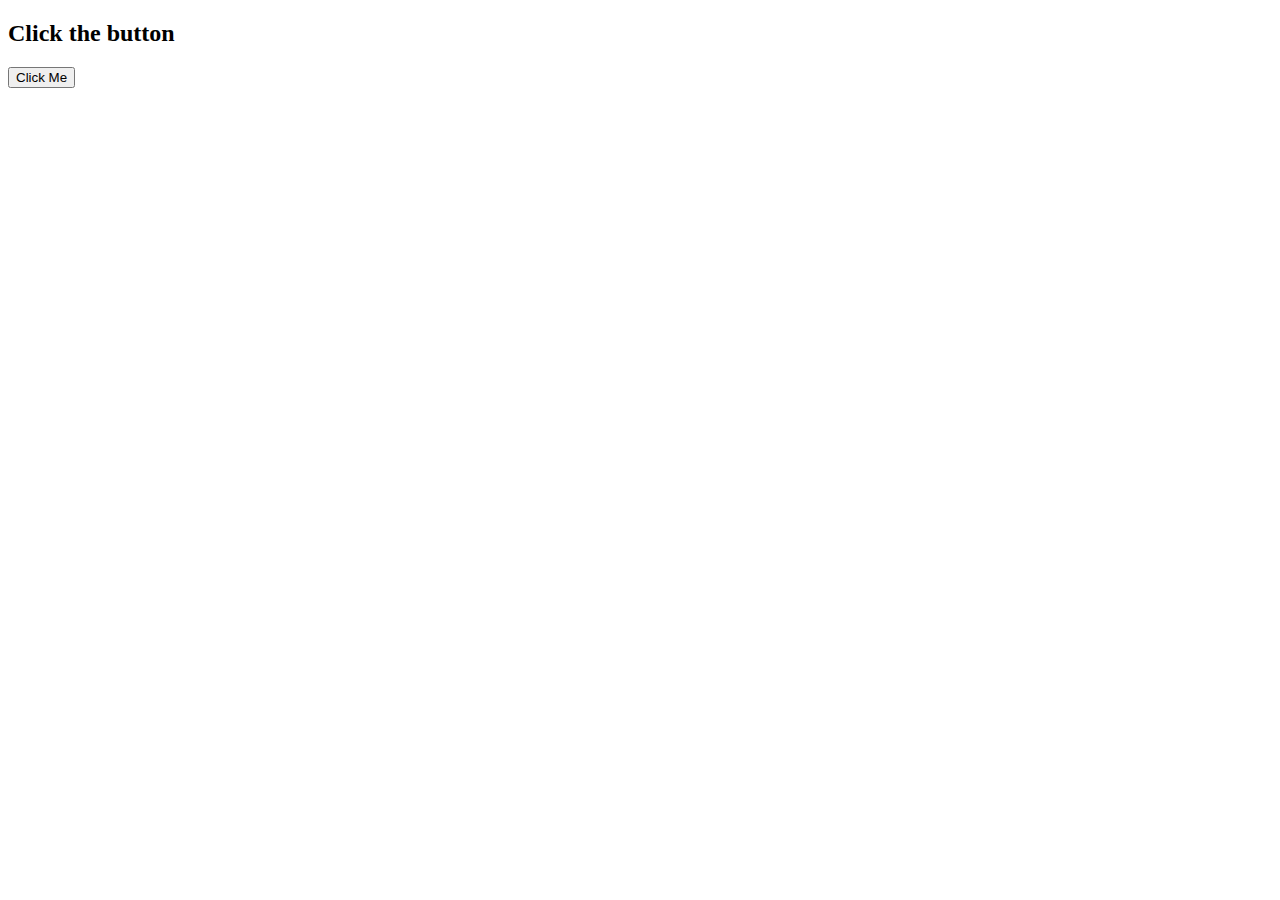
<file: alert_message.html>
<!DOCTYPE html>
<html>
<head>
    <title>Alert Example</title>
</head>
<body>

    <h2>Click the button</h2>
    <button onclick="showMessage()">Click Me</button>

    <script>
        function showMessage() {
            alert("Hello! This is JavaScript 😄");
        }
    </script>

</body>
</html>
</file>
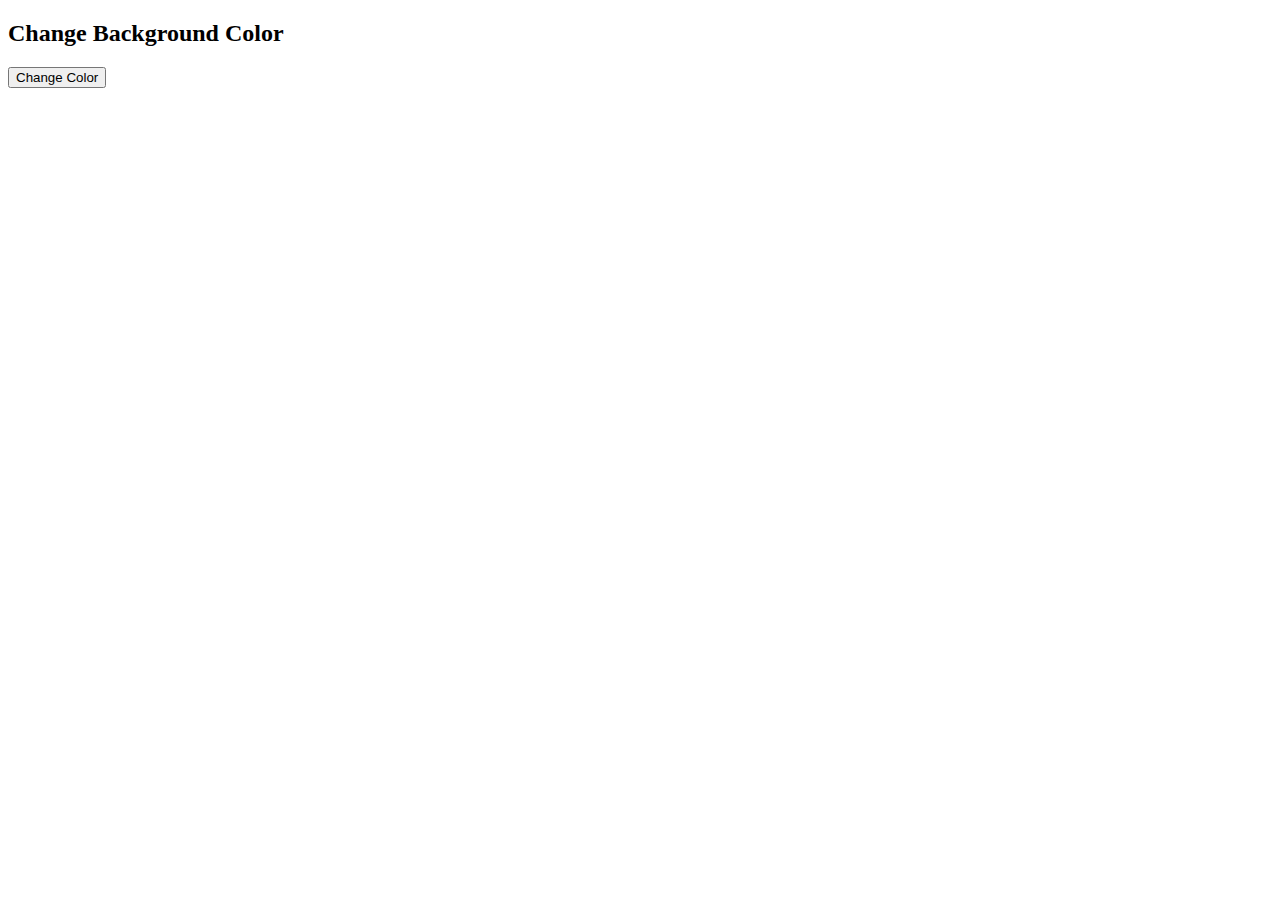
<file: change_bgcolour.html>
<!DOCTYPE html>
<html>
<head>
    <title>Change Background</title>
</head>
<body>

    <h2>Change Background Color</h2>
    <button onclick="changeColor()">Change Color</button>

    <script>
        function changeColor() {
            document.body.style.backgroundColor = "lightblue";
        }
    </script>

</body>
</html>
</file>
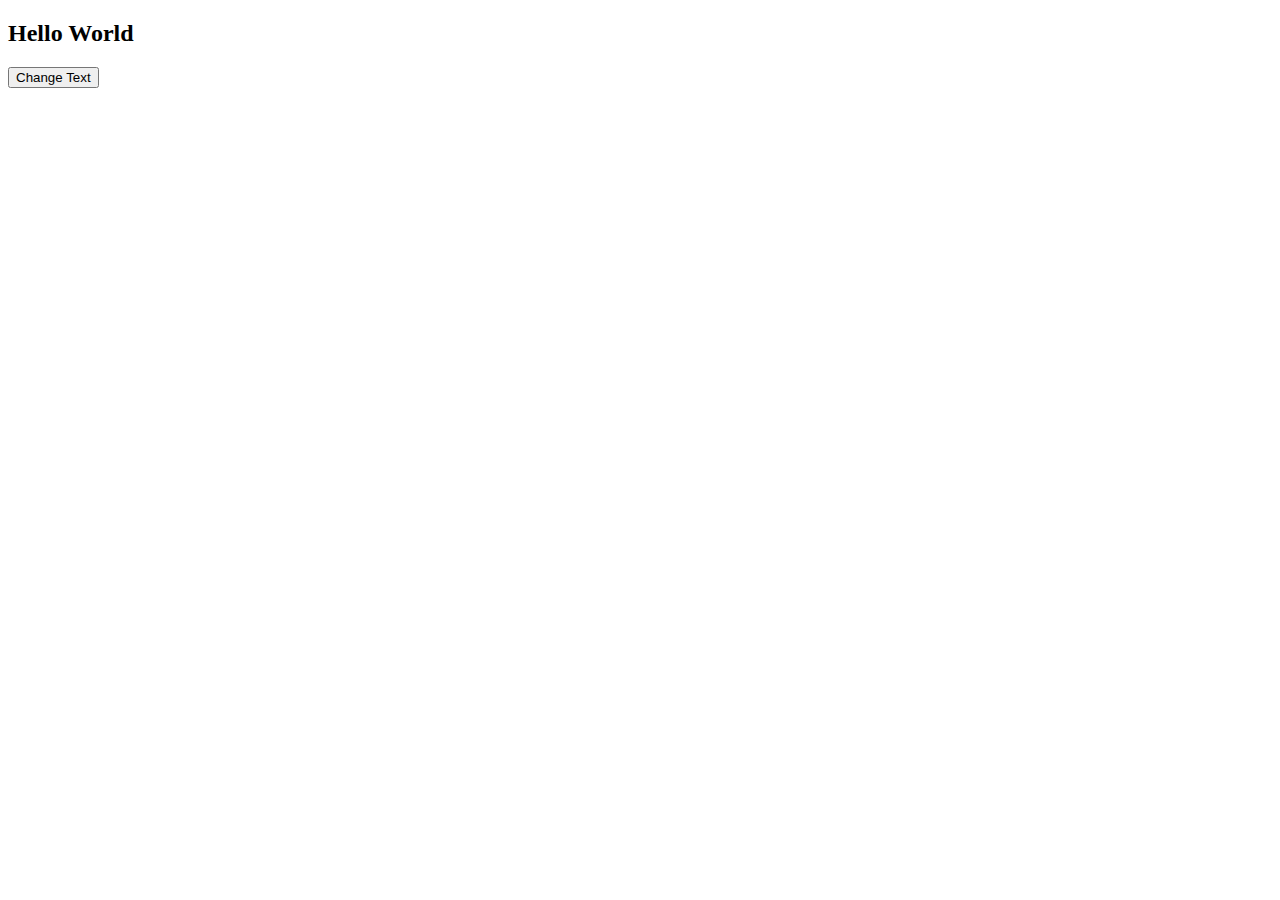
<file: change_text.html>
<!DOCTYPE html>
<html>
<head>
    <title>Change Text</title>
</head>
<body>

    <h2 id="msg">Hello World</h2>
    <button onclick="changeText()">Change Text</button>

    <script>
        function changeText() {
            document.getElementById("msg").innerHTML = "Text changed using JavaScript!";
        }
    </script>

</body>
</html>
</file>
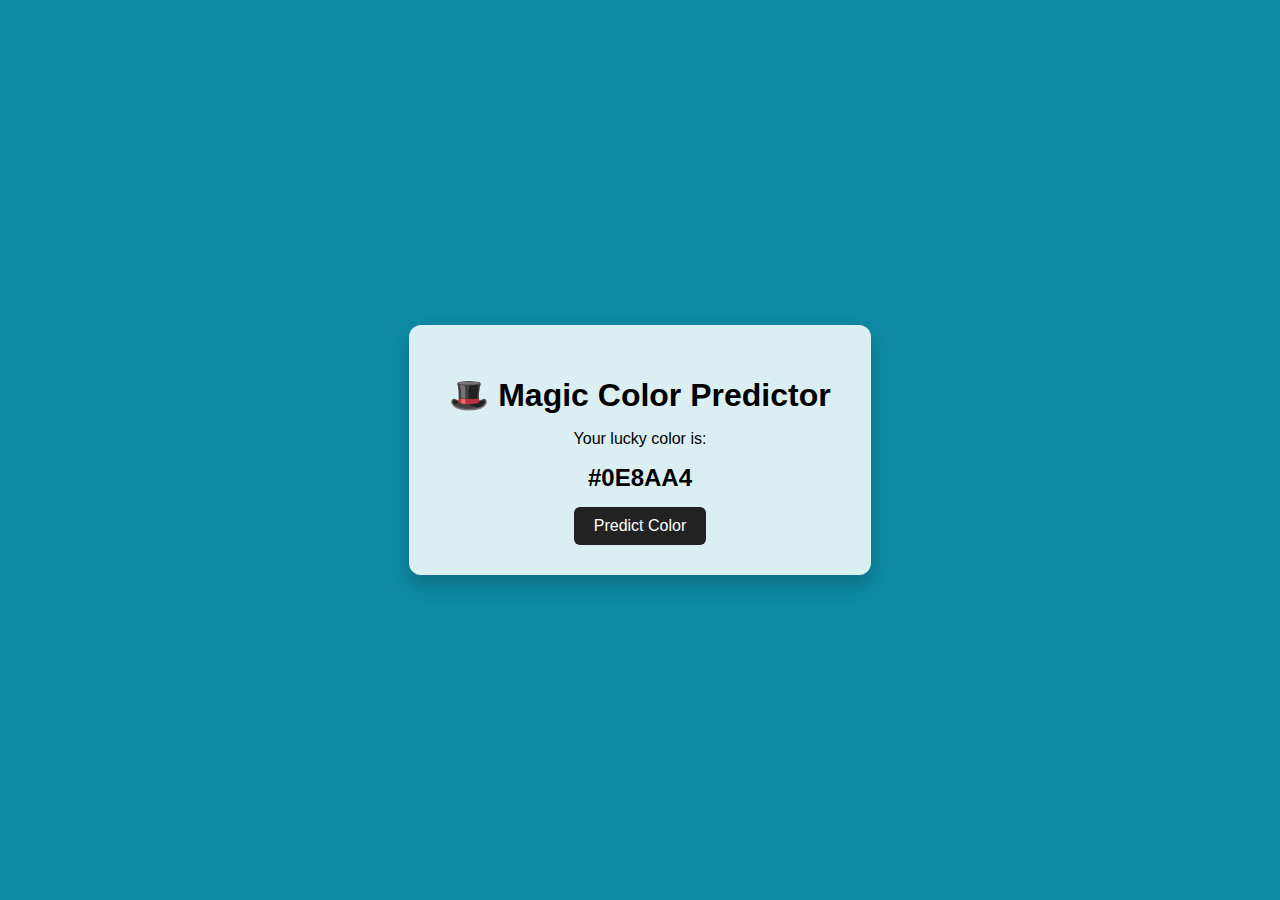
<file: magic_colour.html>
<!DOCTYPE html>
<html lang="en">
<head>
    <meta charset="UTF-8">
    <title>Magic Color Predictor 🎨</title>

    <style>
        body {
            margin: 0;
            height: 100vh;
            display: flex;
            align-items: center;
            justify-content: center;
            font-family: Arial, sans-serif;
            transition: background-color 0.5s ease;
        }

        .container {
            background: rgba(255, 255, 255, 0.85);
            padding: 30px 40px;
            border-radius: 12px;
            text-align: center;
            box-shadow: 0 10px 20px rgba(0,0,0,0.2);
        }

        h1 {
            margin-bottom: 15px;
        }

        #colorCode {
            font-size: 24px;
            font-weight: bold;
            margin: 15px 0;
        }

        button {
            padding: 10px 20px;
            font-size: 16px;
            border: none;
            border-radius: 6px;
            cursor: pointer;
            background-color: #222;
            color: white;
        }

        button:hover {
            opacity: 0.9;
        }
    </style>
</head>
<body>

    <div class="container">
        <h1>🎩 Magic Color Predictor</h1>
        <p>Your lucky color is:</p>
        <div id="colorCode">#FFFFFF</div>
        <button onclick="generateColor()">Predict Color</button>
    </div>

    <script>
        function generateColor() {
            let hex = "#";
            let characters = "0123456789ABCDEF";

            for (let i = 0; i < 6; i++) {
                hex += characters[Math.floor(Math.random() * 16)];
            }

            // Apply color to background
            document.body.style.backgroundColor = hex;

            // Show color code on screen
            document.getElementById("colorCode").innerText = hex;
        }

        // Generate one color automatically when page loads
        generateColor();
    </script>

</body>
</html>
</file>
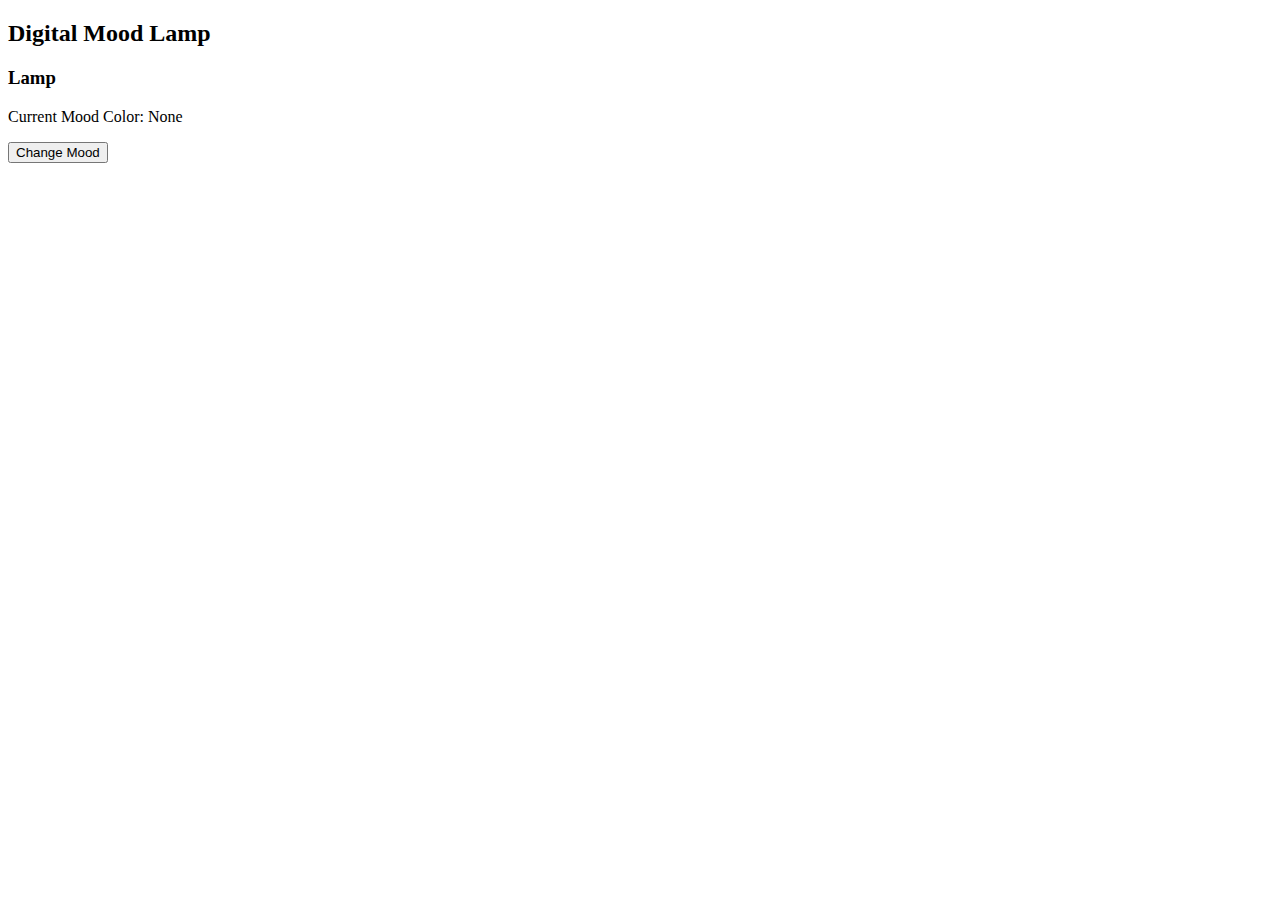
<file: step1.html>
<!DOCTYPE html>
<html>
<head>
    <title>Digital Mood Lamp - HTML Only</title>
</head>
<body>

    <h2>Digital Mood Lamp</h2>

    <div>
        <h3>Lamp</h3>
        <p>Current Mood Color: None</p>
        <button>Change Mood</button>
    </div>

</body>
</html>
</file>
